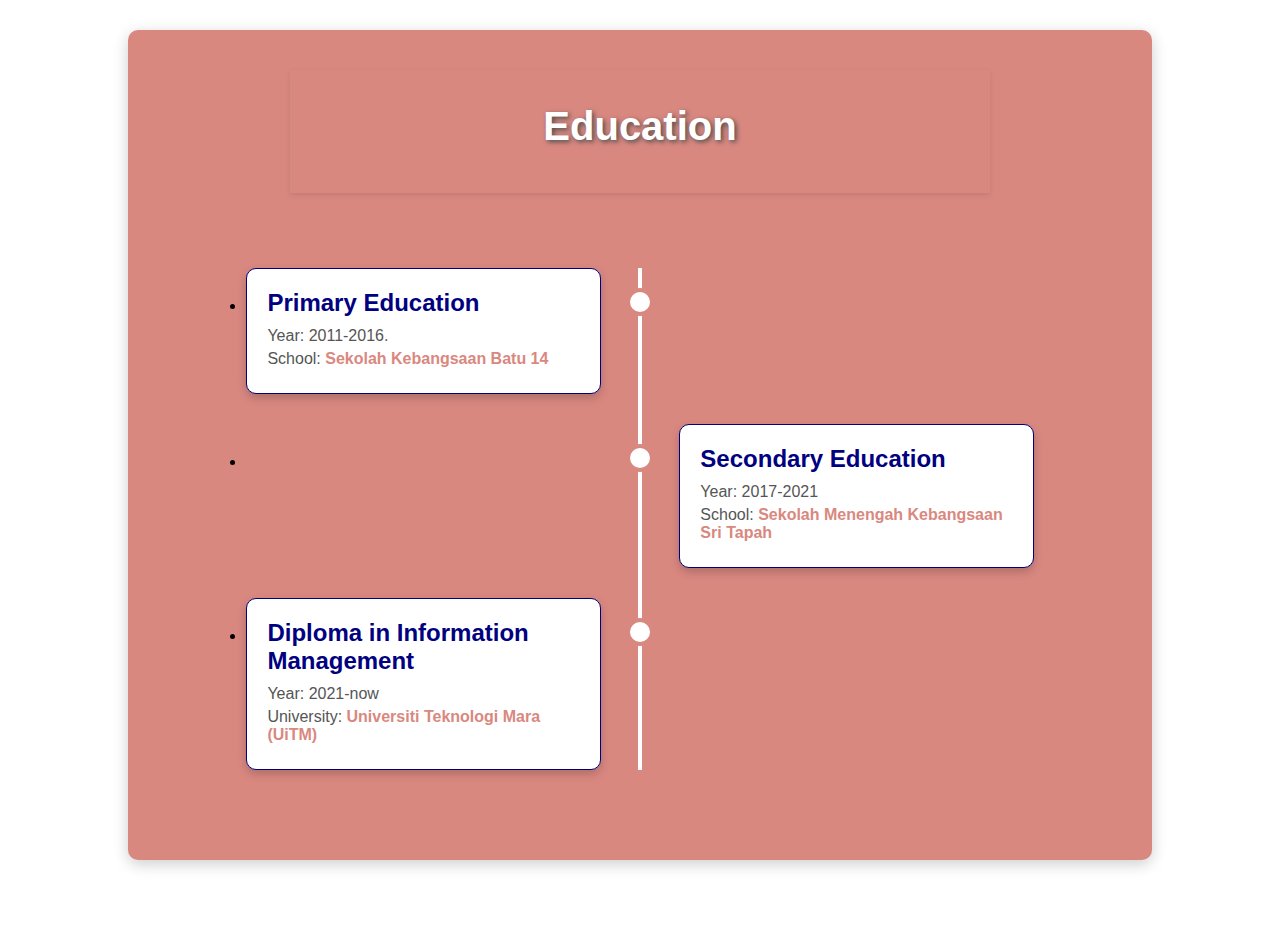
<file: education.html>
<!DOCTYPE html>
<html lang="en">
<head>
    <meta charset="UTF-8">
    <meta name="viewport" content="width=device-width, initial-scale=1.0">
    <link rel="stylesheet" href="style.css">
</head>
<style>
    /* Education Section */
.portfolio {
    background-color: #D98880; /* New background color */
    padding: 40px 20px;
    text-align: center;
    border-radius: 10px;
    margin: 30px auto;
    width: 80%;
    box-shadow: 0 4px 15px rgba(0, 0, 0, 0.2);
}

/* Section Header */
.section-head h1 {
    font-size: 2.5rem;
    margin-bottom: 20px;
    color: white; /* White for better contrast on the new background */
    text-shadow: 2px 2px 5px #4B4B4B; /* Subtle shadow for clarity */
}

/* Timeline Container */
.container {
    position: relative;
    margin: 0 auto;
    padding: 20px 0;
}

/* Timeline Styling */
.timeline {
    position: relative;
    padding: 0;
    margin: 20px auto;
    list-style: none;
    width: 80%;
}

/* Timeline Line */
.timeline:before {
    content: '';
    position: absolute;
    top: 0;
    left: 50%;
    transform: translateX(-50%);
    width: 4px;
    height: 100%;
    background-color: white; /* White line for contrast */
}

/* Timeline Items */
.timeline li {
    position: relative;
    margin: 30px 0;
    width: 100%;
}

/* Timeline Content Box */
.timeline-content {
    background-color: white;
    padding: 20px;
    border-radius: 10px;
    border: 1px solid navy;
    box-shadow: 0 4px 10px rgba(0, 0, 0, 0.2);
    position: relative;
    width: 45%;
    text-align: left;
}

/* Alternate Left and Right */
.timeline li:nth-child(odd) .timeline-content {
    left: 0;
}

.timeline li:nth-child(even) .timeline-content {
    left: 55%;
}

/* Timeline Indicator */
.timeline li:before {
    content: '';
    position: absolute;
    top: 20px;
    left: 50%;
    transform: translateX(-50%);
    width: 20px;
    height: 20px;
    background-color: white;
    border-radius: 50%;
    border: 4px solid #D98880; /* Matches the section background */
    z-index: 2;
}

/* Link Styling */
.timeline-content a {
    color: #D98880; /* Matches the theme */
    text-decoration: none;
    font-weight: bold;
}

.timeline-content a:hover {
    text-decoration: underline;
}

/* Text Styling */
.timeline-content h1 {
    font-size: 1.5rem;
    color: navy; /* Navy for strong contrast */
    margin-bottom: 10px;
}

.timeline-content p {
    font-size: 1rem;
    color: #555;
    margin: 5px 0;
}

/* Responsive Design */
@media (max-width: 768px) {
    .timeline:before {
        left: 20px;
    }

    .timeline li:nth-child(odd) .timeline-content,
    .timeline li:nth-child(even) .timeline-content {
        left: 40px;
        width: calc(100% - 80px);
    }

    .timeline li:before {
        left: 20px;
    }
}

</style>

<section class="portfolio">
    <header class="section-head">
      <h1>Education</h1>
    </header>
  
    <div class="container">
      <div class="timeline">
        <ul>
          <li>
            <div class="timeline-content">
              <h1>Primary Education</h1>
              <p>Year: 2011-2016.</p>
              <p>School: <a href="https://www.google.com/maps?q=Sekolah+Kebangsaan+Batu+14" target="_blank">Sekolah Kebangsaan Batu 14</a></p>
            </div>
          </li>
          <li>
            <div class="timeline-content">
              <h1>Secondary Education</h1>
              <p>Year: 2017-2021</p>
              <p>School: <a href="https://www.google.com/maps?q=Sekolah+Menengah+Kebangsaan+Sri+Tapah" target="_blank">Sekolah Menengah Kebangsaan Sri Tapah</a></p>
            </div>
          </li>
          <li>
            <div class="timeline-content">
              <h1>Diploma in Information Management</h1>
              <p>Year: 2021-now</p>
              <p>University: <a href="https://www.google.com/maps?q=Universiti+Teknologi+Mara cawangan Kedah+(UiTM)" target="_blank">Universiti Teknologi Mara (UiTM)</a></p>
            </div>
          </li>
        </ul>
      </div>
    </div>
  </section>
</file>
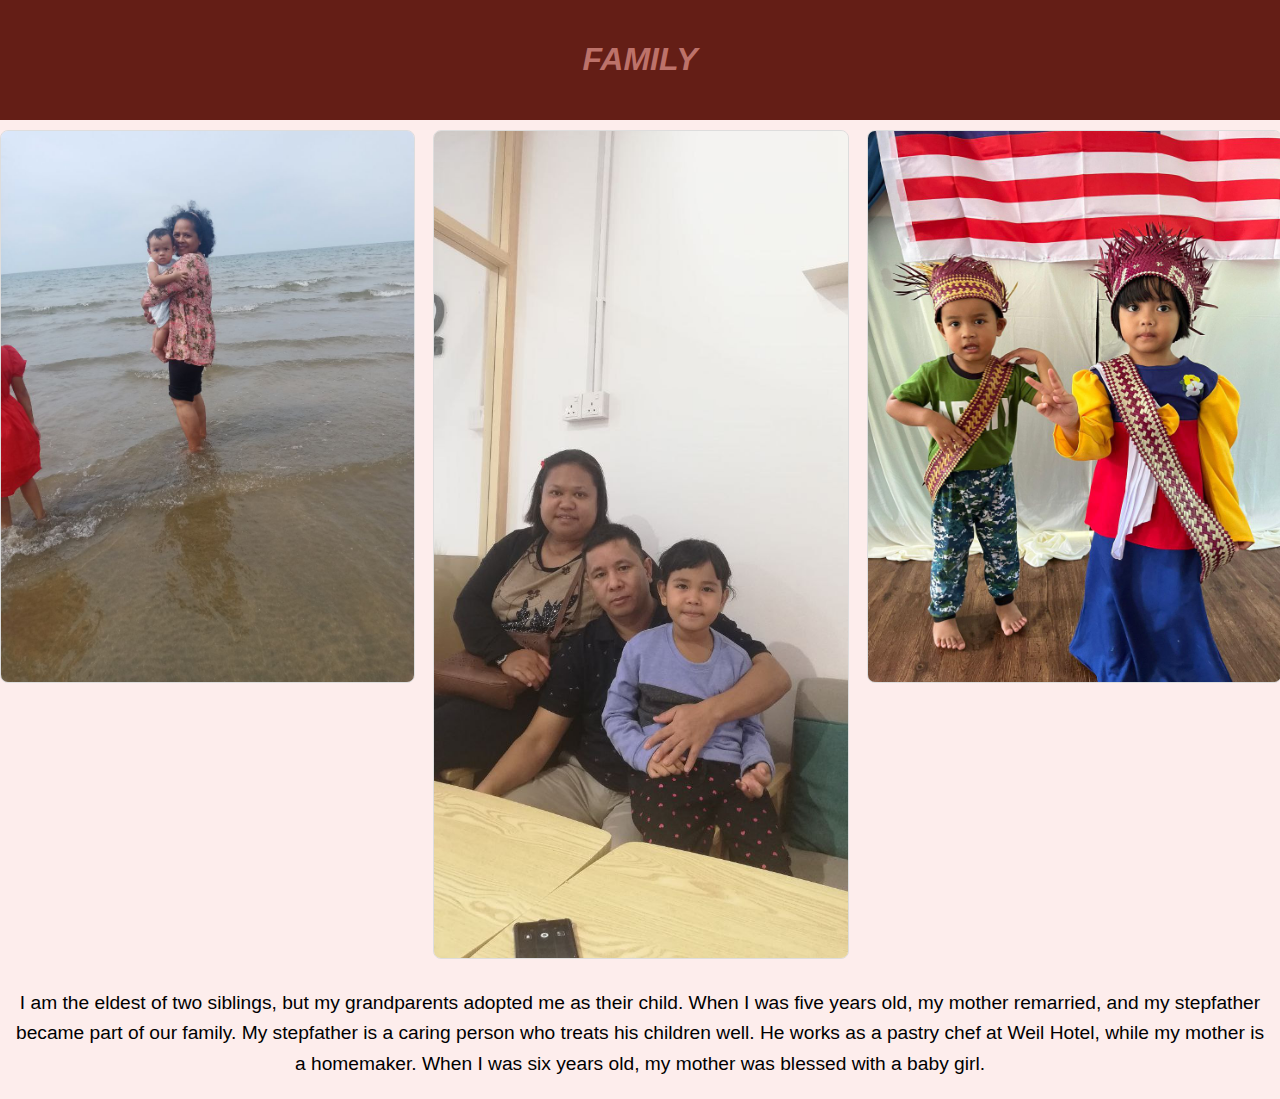
<file: Family.html>
<!DOCTYPE html>
<html lang="en">
<head>
    <meta charset="UTF-8">
    <meta name="viewport" content="width=device-width, initial-scale=1.0">
    <title>My Home</title>
    <style>
        /* General Styles */
        body {
            margin: 0;
            font-family: Arial, Helvetica, sans-serif;
            background-color: #FDEDEC; 
        }

        h1, h3 {
            text-align: center;
            color: #bd726a; 
        }

        p {
            text-align: center;
            font-size: 1.2rem;
            line-height: 1.6;
            padding: 0 15px;
        }

        /* Header Style */
        header {
            background-color: #641E16; 
            padding: 20px 0;
        }

        /* Top Navigation Bar */
        .topnav {
            overflow: hidden;
            background-color: #D98880;
        }

        .topnav a {
            display: none; /* Remove navigation links */
        }

        /* Responsive Image Gallery */
        .row {
            display: flex;
            flex-wrap: wrap;
            justify-content: center;
            margin: 0 -10px;
        }

        .column {
            flex: 1 1 calc(33.333% - 20px);
            margin: 10px;
            max-width: calc(33.333% - 20px);
        }

        .column img {
            width: 100%;
            height: auto;
            display: block;
            border: 1px solid #ddd;
            border-radius: 8px;
        }

        /* Media Queries for Responsiveness */
        @media screen and (max-width: 768px) {
            .column {
                flex: 1 1 calc(50% - 20px);
                max-width: calc(50% - 20px);
            }
        }

        @media screen and (max-width: 480px) {
            .column {
                flex: 1 1 100%;
                max-width: 100%;
            }

            p {
                font-size: 1rem;
            }
        }
    </style>
</head>
<body>

    <!-- Header Section -->
    <header>
        <h1><i>FAMILY</i></h1>
    </head>
    </header>

    <!-- Image Gallery Section -->
    <div class="row">
        <div class="column">
            <img src="images/mama.jpg" alt="My Queen" title="My Queen">
        </div>
        <div class="column">
            <img src="images/family 1 (1).jpg" alt="My Love" title="My Love">
        </div>
        <div class="column">
            <img src="images/family.jpg" alt="My Cutie" title="My Cutie">
        </div>
    </div>

    <!-- Paragraph Section -->
    <p>
        I am the eldest of two siblings, but my grandparents adopted me as their child. When I was five years old, my mother remarried, and my stepfather became part of our family. My stepfather is a caring person who treats his children well. He works as a pastry chef at Weil Hotel, while my mother is a homemaker. When I was six years old, my mother was blessed with a baby girl.
    </p>

</body>
</html>
</file>
<file: style.css>
/* General Styles */
body {
    font-family: 'Arial', sans-serif;
    margin: 0;
    padding: 0;
    transition: background-color 0.3s, color 0.3s;
}

/* Dark Mode Styles */
body.dark-mode {
    background-color: #2e2e2e; /* Dark grey background for dark mode */
    color: #f0f0f0;
}

header.dark-mode, footer.dark-mode {
    background-color: #444; /* Dark header and footer */
    color: white;
}

/* Light Mode Styles */
body.light-mode {
    background-color: #f9f9f9; /* Light background color for light mode */
    color: #333;
}

header.light-mode, footer.light-mode {
    background-color: #ffffff; /* Light header and footer */
    color: #444;
}

/* Header and Footer */
header, footer {
    text-align: center;
    padding: 1.5rem 0;
    box-shadow: 0 2px 5px rgba(0, 0, 0, 0.1);
}

nav a {
    text-decoration: none;
    margin: 0 1rem;
    font-weight: bold;
    color: #ff9800;
    transition: color 0.3s;
}

nav a:hover {
    color: #e58900;
}

/* Hero Section with Gradient Background */
.section {
    padding: 4rem 2rem;
    display: flex;
    justify-content: center;
    align-items: center;
    background: linear-gradient(135deg, #ff80ab, #9c4dcc); /* Pink and Purple Gradient */
    color: white;
    animation: fadeIn 2s ease-in;
}

.section__container {
    display: flex;
    flex-wrap: wrap;
    justify-content: space-between;
    align-items: center;
    max-width: 1200px;
    margin: 0 auto;
}

.content {
    max-width: 600px;
}

.subtitle {
    font-size: 1.2rem;
    font-weight: bold;
    margin-bottom: 1rem;
}

.title {
    font-size: 2.5rem;
    margin-bottom: 1.5rem;
}

.title span {
    color: #ffd54f;
}

.description {
    font-size: 1.2rem;
    line-height: 1.6;
}

.image img {
    max-width: 100%;
    height: auto;
    border-radius: 10px;
    box-shadow: 0 4px 15px rgba(0, 0, 0, 0.2);
}

/* Music Player Section */
.music-player {
    padding: 2rem;
    text-align: center;
    background-color: #c784b3;
    color: white;
}

.music-controls button {
    padding: 10px 20px;
    margin: 5px;
    background-color: #ff5722;
    color: white;
    border: none;
    border-radius: 5px;
    font-size: 1rem;
    cursor: pointer;
    transition: background-color 0.3s;
}

.music-controls button:hover {
    background-color: #e64a19;
}

/* Footer */
.footer {
    padding: 1.5rem;
    background-color: #333;
    color: white;
    text-align: center;
}

.footer-content .social-links a {
    margin: 0 10px;
    color: white;
    text-decoration: none;
    font-size: 1.2rem;
}

.footer-content .social-links a:hover {
    color: #ffd54f;
}

/* Button Background */
button, .theme-toggle {
    background-color: #ff80ab; /* Default button color in light mode */
    border-radius: 5px;
    transition: background-color 0.3s;
}

button:hover, .theme-toggle:hover {
    background-color: #ff4081; /* Hover effect */
}

/* Dark Mode Button Background */
body.dark-mode button, body.dark-mode .theme-toggle {
    background-color: #9c4dcc; /* Dark mode button color */
}

body.dark-mode button:hover, body.dark-mode .theme-toggle:hover {
    background-color: #7b1fa2; /* Hover effect */
}

/* Theme Toggle Button */
.theme-toggle {
    position: fixed;
    bottom: 20px;
    left: 20px;
    color: white;
    border: none;
    padding: 10px 15px;
    font-size: 18px;
    cursor: pointer;
    border-radius: 50%;
    box-shadow: 0 4px 10px rgba(0, 0, 0, 0.3);
    transition: background-color 0.3s, transform 0.2s;
}

.theme-toggle:hover {
    background-color: #555;
    transform: scale(1.1);
}

.theme-toggle:active {
    transform: scale(0.95);
}

/* Animations */
@keyframes fadeIn {
    from {
        opacity: 0;
    }
    to {
        opacity: 1;
    }
}  


*{
    margin: 0;
    padding: 0;
    box-sizing: border-box;
    font-family: 'Roboto', sans-serif;
  }
  html{
    /*   *****   Storing Colors In Variables   *****  */
    --body-clr: #f6f9fe;
    --primary-clr: #05555c;
    --primary-light-clr: #eaf3fa;
    --links-clr: #186f78;
    --text-clr: #3f7277;
  }
  body{
    width: 100%;
    min-height: 100vh;
  }
  .portfolio{
    width: 100%;
    padding: 30px 8%;
    background-color: var(--body-clr);
  }
  .portfolio .section-head{
    max-width: 700px;
    margin: 0px auto 25px;
    text-align: center;
  }
  .section-head h1{
    position: relative;
    font-size: 32px;
    margin: 10px 0px 30px;
    color: var(--primary-clr);
  }
  .button-group{
    text-align: center;
    margin-bottom: 40px;
  }
  .button-group .button{
    display: inline-block;
    padding: 10px 20px;
    margin: 5px;
    background-color: #c8d1d8;
    color: var(--primary-clr);
    font-style: 12px;
    font-weight: 800;
    text-transform: uppercase;
    letter-spacing: 1px;
    transition: all 0.4s;
    border: none;
    border-radius: 5px;
    outline: none;
    cursor: pointer;
  }
  .button-group .button.active{
    background-color: var(--primary-clr);
    color: var(--body-clr);
  }
  .button-group .button:hover{
    background-color: var(--primary-clr);
    color: var(--body-clr);
  }
  div.gallery{
    width: 100%;
    display: flex;
    flex-wrap: wrap;
  }
  div.gallery .item{
    position: relative;
    margin: 4px;
    width: calc(33.33% - 8px);
    overflow: hidden;
    cursor: pointer;
  }
  .item img{
    width: 100%;
    height: 100%;
    object-fit: cover;
    display: block;
    transition: 0.3s;
  }
  div.gallery .item:hover img{
    transform: scale(1.15);
  }
  .item .overlay{
    position: absolute;
    width: 100%;
    height: 100%;
    top: 0;
    left: 0;
    display: flex;
    justify-content: center;
    align-items: center;
    background-color: rgba(5,85,92,0.7);
    color: var(--body-clr);
    padding: 15px;
    overflow: hidden;
    transition: opacity 0.2s ease-in-out;
    opacity: 0;
  }
  .item:hover .overlay{
    opacity: 1;
  }
  .item .overlay a{
    display: inline-block;
    padding: 8px 16px;
    border: 2px solid var(--body-clr);
    color: var(--body-clr);
    text-decoration: none;
    font-size: 14px;
    transition: 0.3s;
  }
  .item .overlay a:hover{
    background-color: var(--body-clr);
    color: var(--primary-clr);
  }
  
  
  @media(max-width: 1024px){
    div.gallery .item{
      width: calc(50% - 8px);
    }
  }
  
  @media(max-width: 600px){
    div.gallery .item{
      width: 100%;
      margin: 4px 0px;
    }
  }
</file>
